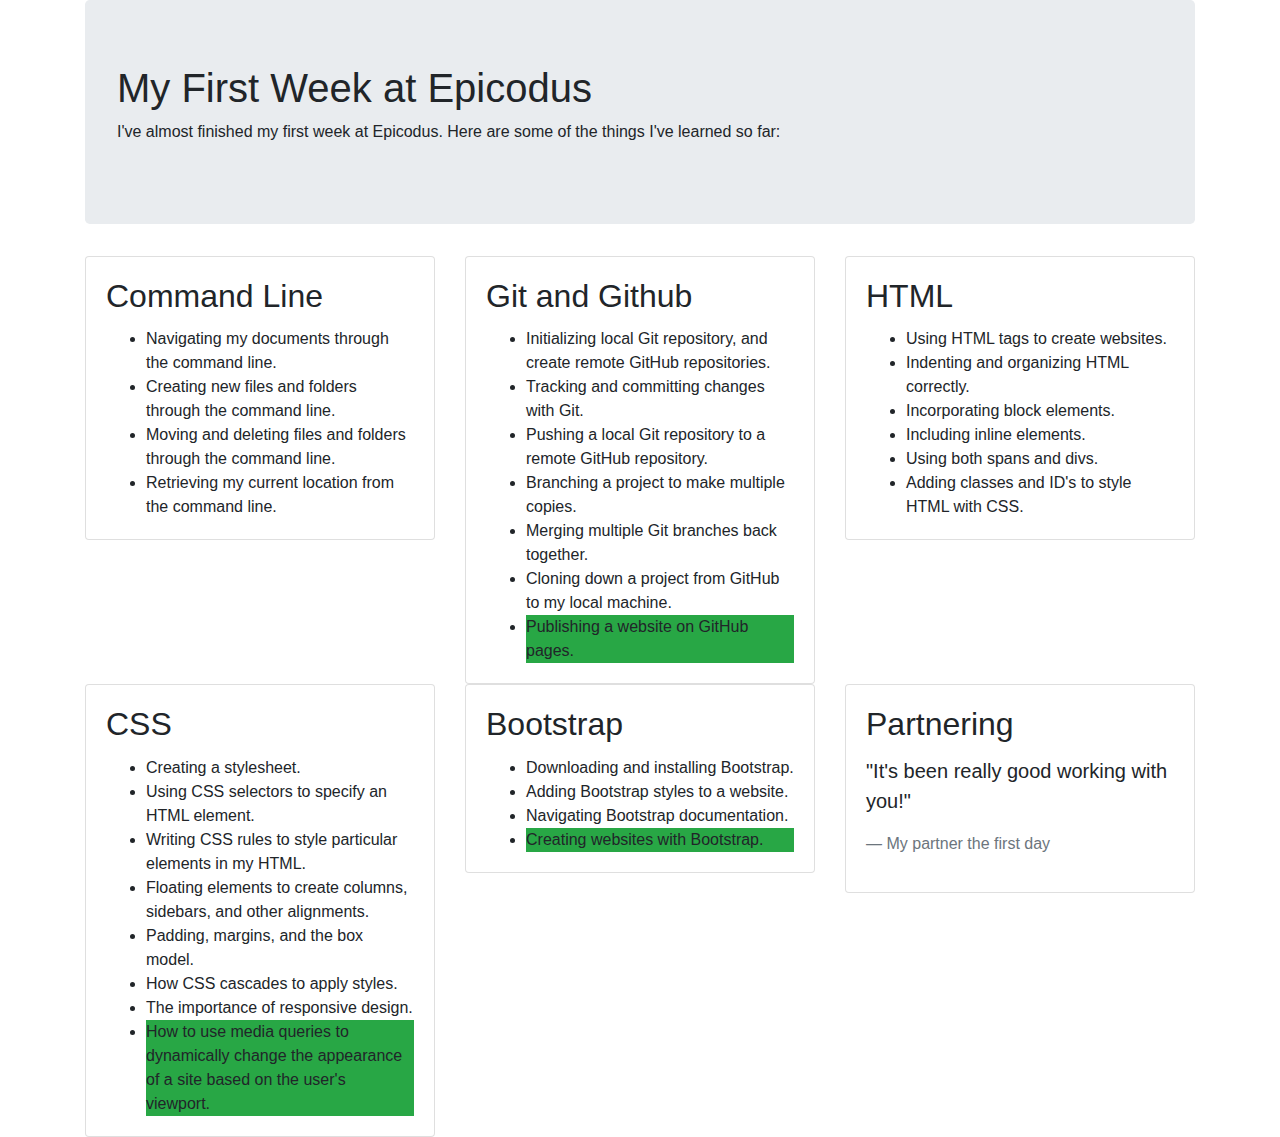
<file: index.html>
<!DOCTYPE html>
<html lang="en-US">
<head>
  <title>My First Week at Epicodus</title>
  <link href="css/bootstrap.css" rel ="stylesheet" type="text/css" media="all">
  <link href="css/styles.css" rel="stylesheet" type="text/css" media="all">
</head>
 <!-- This lession basically covered how we can use pre-made libraries to add flair to our websites. 
  By using a pre-made library we save a lot of time writing our own code. Always try tounderstand why a code 
  does what it does. But why rewrite your own code if it already exists, ya know?  -->
 <body>
  <div class="container">
    <div class="jumbotron">
      <h1>My First Week at Epicodus</h1>
      <p>
        I've almost finished my first week at Epicodus. Here are some of the things I've learned so far:
      </p>
    </div>
 <!--Beginning of website contents. Code should display a 3x2 grid that will be flush with the title -->
    <div class="row">
      <div class="col-md-4">
        <div class="card">
          <div class="card-body">
            <h2 class="card-title">Command Line</h2>
            <ul class="card-text">
              <li>Navigating my documents through the command line.</li>
              <li>Creating new files and folders through the command line.</li>
              <li>Moving and deleting files and folders through the command line.</li>
              <li>Retrieving my current location from the command line.</li>
            </ul>
          </div>
        </div>
      </div>
      <div class="col-md-4">
        <div class="card">
          <div class="card-body">
            <h2 class="card-title">Git and Github</h2>
            <ul class="card-text">
              <li>Initializing local Git repository, and create remote GitHub repositories.</li>
              <li>Tracking and committing changes with Git.</li>
              <li>Pushing a local Git repository to a remote GitHub repository.</li>
              <li>Branching a project to make multiple copies.</li>
              <li>Merging multiple Git branches back together.</li>
              <li>Cloning down a project from GitHub to my local machine.</li>
              <li class="bg-success">Publishing a website on GitHub pages.</li>
            </ul>
          </div>
        </div>
      </div>
      <div class="col-md-4">
        <div class="card">
          <div class="card-body">
            <h2 class="card-title">HTML</h2>
            <ul class="card-text">
              <li>Using HTML tags to create websites.</li>
              <li>Indenting and organizing HTML correctly.</li>
              <li>Incorporating block elements.</li>
              <li>Including inline elements.</li>
              <li>Using both spans and divs.</li>
              <li>Adding classes and ID's to style HTML with CSS.</li>
            </ul>
          </div>
        </div>
      </div>
    </div>
    <div class="row">
      <div class="col-md-4">
        <div class="card">
          <div class="card-body">
            <h2 class="card-title">CSS</h2>
            <ul class="card-text">
              <li>Creating a stylesheet.</li>
              <li>Using CSS selectors to specify an HTML element.</li>
              <li>Writing CSS rules to style particular elements in my HTML.</li>
              <li>Floating elements to create columns, sidebars, and other alignments.</li>
              <li>Padding, margins, and the box model.</li>
              <li>How CSS cascades to apply styles.</li>
              <li>The importance of responsive design.</li>
              <li class="bg-success">How to use media queries to dynamically change the appearance of a site based on the user's viewport.</li>
            </ul>
          </div>
        </div>
      </div>
      <div class="col-md-4">
        <div class="card">
          <div class="card-body">
            <h2 class="card-title">Bootstrap</h2>
            <ul class="card-text">
              <li>Downloading and installing Bootstrap.</li>
              <li>Adding Bootstrap styles to a website.</li>
              <li>Navigating Bootstrap documentation.</li>
              <li class="bg-success">Creating websites with Bootstrap.</li>
            </ul>
          </div>
        </div>
      </div>
      <div class="col-md-4">
        <div class="card">
          <div class="card-body">
            <h2 class="card-title">Partnering</h2>
            <div class="card-text">
              <blockquote class="blockquote">
                <p>"It's been really good working with you!"</p>
                <footer class="blockquote-footer">My partner the first day</footer>
              </blockquote>
            </div>
          </div>
        </div>
      </div>
    </div>
  </div>
</body>
</body>
</html>
</file>
<file: css/styles.css>
p.title {
  font-size: xx-large;
  font-weight: bold;


}

img.avatar {
    border-radius: 50%;
    padding: 10px;
    background-color: mediumslateblue;
    float: left;
    width: 15%;
    height: 15%;
    border: 3px solid green;
    
  }

div.topbar { 
    
    position: bottom;
    border: 2px solid green;
    padding: 30px;
    background-color: rgb(21, 126, 187);
    display: block;
    margin: left;
    margin-top: 20px;
    margin-bottom: 20px;
    box-sizing: border-box;
    height: 50%;
    width: 75%;
    margin: 100;

}
</file>
